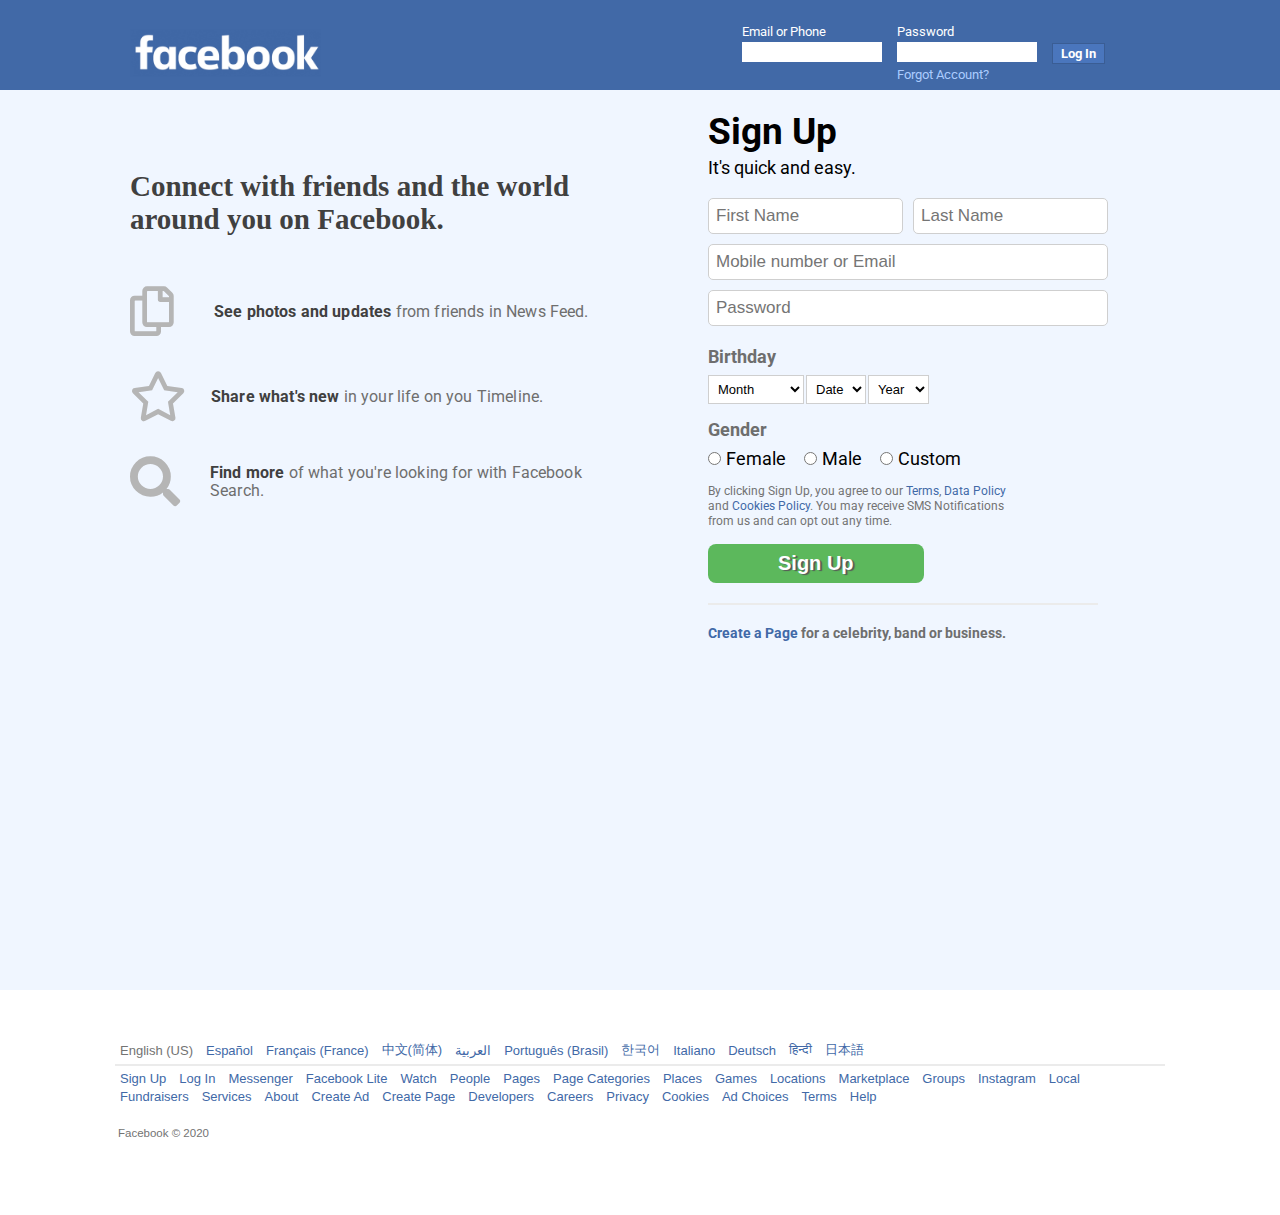
<file: index.html>
<!DOCTYPE html>
<html lang="en">
<head>
	<meta charset="UTF-8">
	<meta name="viewport" content="width=device-width, initial-scale=1.0">
	<meta http-equiv="X-USA-Compatible" content="ie-edge">

	<title>Facebook - Log In or Sign Up</title>

	<link rel="stylesheet" href="styles/style.css">
	<link rel="stylesheet" href="styles/fontawesome/css/all.css">
</head>
<body>

	<div class="login-wrapper">
		<header class="login-form">
			<div>
				<img src="images/facebook-logo.jpg" alt="">

				<form name="login" class="login" method="POST">
					<ul>
						<li><label for="email">Email or Phone</label>
							<input type="email" name="email_phone" id="name" required>
						</li>
						<li><label for="password">Password</label>
							<input type="password" name="password" id="password" required>
						</li>
						<li>
							<a href="#">Log In</a>
						</li>

						<a href="#" class="forgot-link">Forgot Account?</a>	
					</ul>							
				</form>
			</div>
			
		</header>

		<section class="signup-form">
			<div class="signup-wrapper">
				<div class="connect-with-friends">
					<div class="friends-wrapper">
						<h2>Connect with friends and the world around you on Facebook.</h2>

						<div class="friends-inner">
							<div class="see">
								<i class="far fa-copy"></i>
								<p><span>See photos and updates</span> from friends in News Feed.</p>
							</div>

							<div class="share">
								<i class="far fa-star"></i>
								<p><span>Share what's new</span> in your life on you Timeline.</p>
							</div>

							<div class="find">
								<i class="fas fa-search"></i>
								<p><span>Find more</span> of what you're looking for with Facebook Search.</p>
							</div>					
						</div>
							
					</div>				
				</div>

				<div class="create-account">
					<h2>Sign Up</h2>
					<p class="p1">It's quick and easy.</p>

					<form name="sign-up" method="POST">
						<ul>
							<li>
								<input type="text" name="first_name" id="first_name" placeholder="First Name">
							</li>

							<li>
								<input type="text" name="last_name" id="last_name" placeholder="Last Name">
							</li>

							<li>							
								<input type="email" name="number_or_email" id="num_or_email" placeholder="Mobile number or Email">
							</li>

							<li>
								<input type="password" name="new_password" id="new_password" placeholder="Password">		
							</li>
						</ul>



						<div class="date-of-birth">
							<label for="birthday"><h4>Birthday</h4></label>

							<span class="birthdate">
								<select name="birthmonth" id="birthday">
									<option value="">Month</option>
									<option value="january">January</option>
									<option value="february">February</option>
									<option value="march">March</option>
									<option value="april">April</option>
									<option value="may">May</option>
									<option value="june">June</option>
									<option value="july">July</option>
									<option value="august">August</option>
									<option value="september">September</option>
									<option value="october">October</option>
									<option value="november">November</option>
									<option value="december">December</option>
								</select>

								<select name="date" id="date">
									<option value="">Date</option>
									<option value="1">1</option>
									<option value="2">2</option>
									<option value="3">3</option>
									<option value="4">4</option>
									<option value="5">5</option>
									<option value="6">6</option>
									<option value="7">7</option>
									<option value="8">8</option>
									<option value="9">9</option>
									<option value="10">10</option>
									<option value="11">11</option>
									<option value="12">12</option>
									<option value="13">13</option>
									<option value="14">14</option>
									<option value="15">15</option>
									<option value="16">16</option>
									<option value="17">17</option>
									<option value="18">18</option>
									<option value="19">19</option>
									<option value="20">20</option>
									<option value="21">21</option>
									<option value="22">22</option>
									<option value="23">23</option>
									<option value="24">24</option>
									<option value="25">25</option>
									<option value="26">26</option>
									<option value="27">27</option>
									<option value="28">28</option>
									<option value="29">29</option>
									<option value="30">30</option>
									<option value="31">31</option>
								</select>

								<select id="year" class="year">
									<option value="">Year</option>
									<option value="">1905</option>
									<option value="">1906</option>
									<option value="">1907</option>
									<option value="">1908</option>
									<option value="">1909</option>
									<option value="">1910</option>
									<option value="">1911</option>
									<option value="">1912</option>
									<option value="">1913</option>
									<option value="">1914</option>
									<option value="">1915</option>
									<option value="">1916</option>
									<option value="">1917</option>
									<option value="">1918</option>
									<option value="">1919</option>
									<option value="">1920</option>
									<option value="">1921</option>
									<option value="">1922</option>
									<option value="">1923</option>
									<option value="">1924</option>
									<option value="">1925</option>
									<option value="">1926</option>
									<option value="">1927</option>
									<option value="">1928</option>
									<option value="">1929</option>
									<option value="">1930</option>
									<option value="">1931</option>
									<option value="">1932</option>
									<option value="">1933</option>
									<option value="">1934</option>
									<option value="">1935</option>
									<option value="">1936</option>
									<option value="">1937</option>
									<option value="">1938</option>
									<option value="">1939</option>
									<option value="">1940</option>
									<option value="">1941</option>
									<option value="">1942</option>
									<option value="">1943</option>
									<option value="">1944</option>
									<option value="">1945</option>
									<option value="">1946</option>
									<option value="">1947</option>
									<option value="">1948</option>
									<option value="">1949</option>
									<option value="">1950</option>
									<option value="">1951</option>
									<option value="">1952</option>
									<option value="">1953</option>
									<option value="">1954</option>
									<option value="">1955</option>
									<option value="">1956</option>
									<option value="">1957</option>
									<option value="">1958</option>
									<option value="">1959</option>
									<option value="">1961</option>
									<option value="">1962</option>
									<option value="">1963</option>
									<option value="">1964</option>
									<option value="">1965</option>
									<option value="">1966</option>
									<option value="">1967</option>
									<option value="">1968</option>
									<option value="">1969</option>
									<option value="">1970</option>
									<option value="">1971</option>
									<option value="">1972</option>
									<option value="">1973</option>
									<option value="">1974</option>
									<option value="">1975</option>
									<option value="">1976</option>
									<option value="">1977</option>
									<option value="">1978</option>
									<option value="">1979</option>
									<option value="">1980</option>
									<option value="">1981</option>
									<option value="">1982</option>
									<option value="">1983</option>
									<option value="">1984</option>
									<option value="">1985</option>
									<option value="">1986</option>
									<option value="">1987</option>
									<option value="">1988</option>
									<option value="">1989</option>
									<option value="">1981</option>
									<option value="">1982</option>
									<option value="">1983</option>
									<option value="">1984</option>
									<option value="">1985</option>
									<option value="">1986</option>
									<option value="">1987</option>
									<option value="">1988</option>
									<option value="">1989</option>
									<option value="">1990</option>
									<option value="">1991</option>
									<option value="">1992</option>
									<option value="">1993</option>
									<option value="">1994</option>
									<option value="">1995</option>
									<option value="">1996</option>
									<option value="">1997</option>
									<option value="">1998</option>
									<option value="">1999</option>
									<option value="">2000</option>
									<option value="">2001</option>
									<option value="">2002</option>
									<option value="">2003</option>
									<option value="">2004</option>
									<option value="">2005</option>
									<option value="">2006</option>
									<option value="">2007</option>
									<option value="">2008</option>
									<option value="">2009</option>
									<option value="">2010</option>
									<option value="">2011</option>
									<option value="">2012</option>
									<option value="">2013</option>
									<option value="">2014</option>
									<option value="">2015</option>
									<option value="">2016</option>
									<option value="">2017</option>
									<option value="">2018</option>
									<option value="">2019</option>
									<option value="">2020</option>
								</select>							
							</span>						
						</div>

						<div class="user-gender">
							<label for="user-gender"><h4>Gender</h4></label>

							<div class="genders">
								<input type="radio" name="female" id="female" value="female">
								<label for="female">Female</label>

								<input type="radio" name="male" id="male" value="male">
								<label for="male">Male</label>

								<input type="radio" name="custom" id="custom" value="custom">
								<label for="custom">Custom</label>							
							</div>
							
						</div>

						<div class="agree-to-terms">
							<p>By clicking Sign Up, you agree to our <span>Terms</span>, <span>Data Policy</span> and <span>Cookies Policy</span>. You may receive SMS Notifications from us and can opt out any time.</p>
						</div>

						<button type="submit">Sign Up</button>

						<hr/>

						<div class="create-a-page">
							<p><span>Create a Page</span> for a celebrity, band or business.</p>
						</div>
					</form>
				</div>
				
			</div>
			
		</section>

		<footer class="footer-section">
			<div class="languages">
				<ul>
					<li>
						<span><a href="#">English (US)</a></span>
					</li>
					<li>
						<a href="#">Español</a>
					</li>
					<li>
						<a href="#">Français (France)</a>
					</li>
					<li>
						<a href="#">中文(简体)</a>
					</li>
					<li>
						<a href="#">العربية</a>
					</li>
					<li>
						<a href="#">Português (Brasil)</a>
					</li>
					<li>
						<a href="#">한국어</a>
					</li>
					<li>
						<a href="#">Italiano</a>
					</li>
					<li>
						<a href="#">Deutsch</a>
					</li>
					<li>
						<a href="#">हिन्दी</a>
					</li>
					<li>
						<a href="#">日本語</a>
					</li>					
				</ul>				
			</div>

			<div class="break-line">
				<hr/>				
			</div>


			<div class="footer-links">
				<ul>
					<li>
						<a href="#">Sign Up</a>
					</li>
					<li>
						<a href="#">Log In</a>
					</li>
					<li>
						<a href="#">Messenger</a>
					</li>
					<li>
						<a href="#">Facebook Lite</a>
					</li>
					<li>
						<a href="#">Watch</a>
					</li>
					<li>
						<a href="#">People</a>
					</li>
					<li>
						<a href="#">Pages</a>
					</li>
					<li>
						<a href="#">Page Categories</a>
					</li>
					<li>
						<a href="#">Places</a>
					</li>
					<li>
						<a href="#">Games</a>
					</li>
					<li>
						<a href="#">Locations</a>
					</li>
					<li>
						<a href="#">Marketplace</a>
					</li>
					<li>
						<a href="#">Groups</a>
					</li>
					<li>
						<a href="#">Instagram</a>
					</li>
					<li>
						<a href="#">Local</a>
					</li>
					<li>
						<a href="#">Fundraisers</a>
					</li>
					<li>
						<a href="#">Services</a>
					</li>
					<li>
						<a href="#">About</a>
					</li>
					<li>
						<a href="#">Create Ad</a>
					</li>
					<li>
						<a href="#">Create Page</a>
					</li>
					<li>
						<a href="#">Developers</a>
					</li>
					<li>
						<a href="#">Careers</a>
					</li>
					<li>
						<a href="#">Privacy</a>
					</li>
					<li>
						<a href="#">Cookies</a>
					</li>
					<li>
						<a href="#">Ad Choices</a>
					</li>
					<li>
						<a href="#">Terms</a>
					</li>
					<li>
						<a href="#">Help</a>
					</li>
				</ul>
			</div>

			<div class="copyright">
				<span><p>Facebook &copy; 2020</p></span>
			</div>
		</footer>

	</div>
	
</body>
</html>
</file>
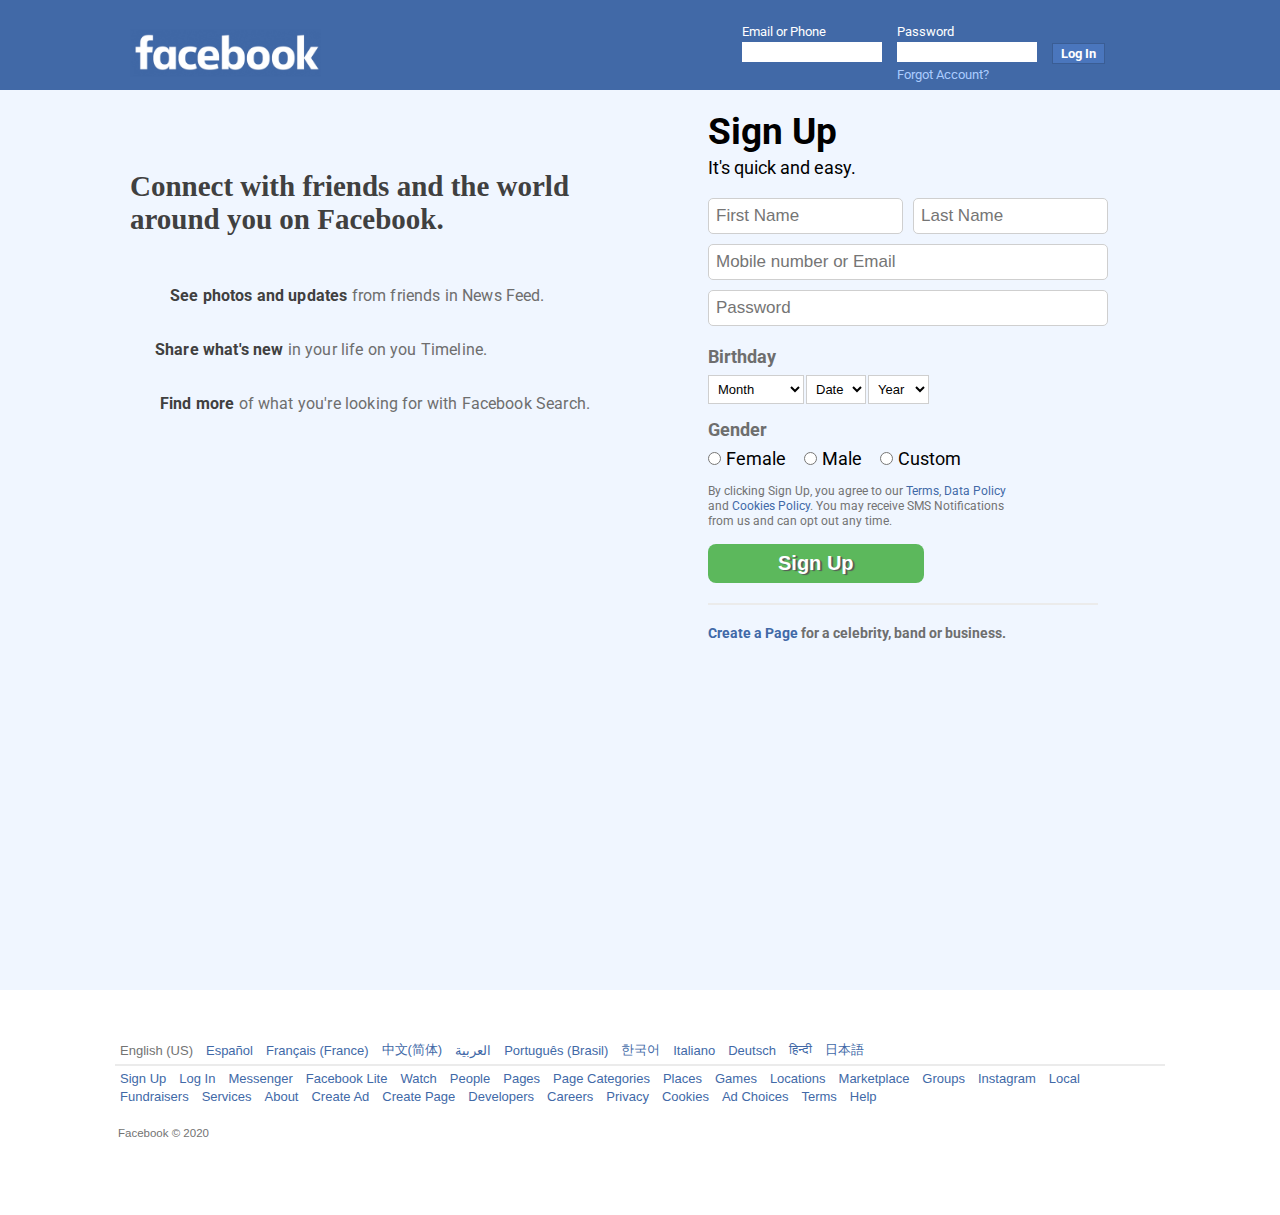
<file: login.html>
<!DOCTYPE html>
<html lang="en">
<head>
	<meta charset="UTF-8">
	<meta name="viewport" content="width=device-width, initial-scale=1.0">
	<meta http-equiv="X-USA-Compatible" content="ie-edge">

	<title>Facebook - Log In or Sign Up</title>

	<link rel="stylesheet" href="styles/style.css">
	<link rel="stylesheet" href="file:///home/viginti_tres/Desktop/web-projects/fontawesome/css/all.css">
</head>
<body>

	<div class="login-wrapper">
		<header class="login-form">
			<div>
				<img src="images/facebook-logo.jpg" alt="">

				<form name="login" class="login" method="POST">
					<ul>
						<li><label for="email">Email or Phone</label>
							<input type="email" name="email_phone" id="name" required>
						</li>
						<li><label for="password">Password</label>
							<input type="password" name="password" id="password" required>
						</li>
						<li>
							<a href="#">Log In</a>
						</li>

						<a href="#" class="forgot-link">Forgot Account?</a>	
					</ul>							
				</form>
			</div>
			
		</header>

		<section class="signup-form">
			<div class="signup-wrapper">
				<div class="connect-with-friends">
					<div class="friends-wrapper">
						<h2>Connect with friends and the world around you on Facebook.</h2>

						<div class="friends-inner">
							<div class="see">
								<i class="far fa-copy"></i>
								<p><span>See photos and updates</span> from friends in News Feed.</p>
							</div>

							<div class="share">
								<i class="far fa-star"></i>
								<p><span>Share what's new</span> in your life on you Timeline.</p>
							</div>

							<div class="find">
								<i class="fas fa-search"></i>
								<p><span>Find more</span> of what you're looking for with Facebook Search.</p>
							</div>					
						</div>
							
					</div>				
				</div>

				<div class="create-account">
					<h2>Sign Up</h2>
					<p class="p1">It's quick and easy.</p>

					<form name="sign-up" method="POST">
						<ul>
							<li>
								<input type="text" name="first_name" id="first_name" placeholder="First Name">
							</li>

							<li>
								<input type="text" name="last_name" id="last_name" placeholder="Last Name">
							</li>

							<li>							
								<input type="email" name="number_or_email" id="num_or_email" placeholder="Mobile number or Email">
							</li>

							<li>
								<input type="password" name="new_password" id="new_password" placeholder="Password">		
							</li>
						</ul>



						<div class="date-of-birth">
							<label for="birthday"><h4>Birthday</h4></label>

							<span class="birthdate">
								<select name="birthmonth" id="birthday">
									<option value="">Month</option>
									<option value="january">January</option>
									<option value="february">February</option>
									<option value="march">March</option>
									<option value="april">April</option>
									<option value="may">May</option>
									<option value="june">June</option>
									<option value="july">July</option>
									<option value="august">August</option>
									<option value="september">September</option>
									<option value="october">October</option>
									<option value="november">November</option>
									<option value="december">December</option>
								</select>

								<select name="date" id="date">
									<option value="">Date</option>
									<option value="1">1</option>
									<option value="2">2</option>
									<option value="3">3</option>
									<option value="4">4</option>
									<option value="5">5</option>
									<option value="6">6</option>
									<option value="7">7</option>
									<option value="8">8</option>
									<option value="9">9</option>
									<option value="10">10</option>
									<option value="11">11</option>
									<option value="12">12</option>
									<option value="13">13</option>
									<option value="14">14</option>
									<option value="15">15</option>
									<option value="16">16</option>
									<option value="17">17</option>
									<option value="18">18</option>
									<option value="19">19</option>
									<option value="20">20</option>
									<option value="21">21</option>
									<option value="22">22</option>
									<option value="23">23</option>
									<option value="24">24</option>
									<option value="25">25</option>
									<option value="26">26</option>
									<option value="27">27</option>
									<option value="28">28</option>
									<option value="29">29</option>
									<option value="30">30</option>
									<option value="31">31</option>
								</select>

								<select id="year" class="year">
									<option value="">Year</option>
									<option value="">1905</option>
									<option value="">1906</option>
									<option value="">1907</option>
									<option value="">1908</option>
									<option value="">1909</option>
									<option value="">1910</option>
									<option value="">1911</option>
									<option value="">1912</option>
									<option value="">1913</option>
									<option value="">1914</option>
									<option value="">1915</option>
									<option value="">1916</option>
									<option value="">1917</option>
									<option value="">1918</option>
									<option value="">1919</option>
									<option value="">1920</option>
									<option value="">1921</option>
									<option value="">1922</option>
									<option value="">1923</option>
									<option value="">1924</option>
									<option value="">1925</option>
									<option value="">1926</option>
									<option value="">1927</option>
									<option value="">1928</option>
									<option value="">1929</option>
									<option value="">1930</option>
									<option value="">1931</option>
									<option value="">1932</option>
									<option value="">1933</option>
									<option value="">1934</option>
									<option value="">1935</option>
									<option value="">1936</option>
									<option value="">1937</option>
									<option value="">1938</option>
									<option value="">1939</option>
									<option value="">1940</option>
									<option value="">1941</option>
									<option value="">1942</option>
									<option value="">1943</option>
									<option value="">1944</option>
									<option value="">1945</option>
									<option value="">1946</option>
									<option value="">1947</option>
									<option value="">1948</option>
									<option value="">1949</option>
									<option value="">1950</option>
									<option value="">1951</option>
									<option value="">1952</option>
									<option value="">1953</option>
									<option value="">1954</option>
									<option value="">1955</option>
									<option value="">1956</option>
									<option value="">1957</option>
									<option value="">1958</option>
									<option value="">1959</option>
									<option value="">1961</option>
									<option value="">1962</option>
									<option value="">1963</option>
									<option value="">1964</option>
									<option value="">1965</option>
									<option value="">1966</option>
									<option value="">1967</option>
									<option value="">1968</option>
									<option value="">1969</option>
									<option value="">1970</option>
									<option value="">1971</option>
									<option value="">1972</option>
									<option value="">1973</option>
									<option value="">1974</option>
									<option value="">1975</option>
									<option value="">1976</option>
									<option value="">1977</option>
									<option value="">1978</option>
									<option value="">1979</option>
									<option value="">1980</option>
									<option value="">1981</option>
									<option value="">1982</option>
									<option value="">1983</option>
									<option value="">1984</option>
									<option value="">1985</option>
									<option value="">1986</option>
									<option value="">1987</option>
									<option value="">1988</option>
									<option value="">1989</option>
									<option value="">1981</option>
									<option value="">1982</option>
									<option value="">1983</option>
									<option value="">1984</option>
									<option value="">1985</option>
									<option value="">1986</option>
									<option value="">1987</option>
									<option value="">1988</option>
									<option value="">1989</option>
									<option value="">1990</option>
									<option value="">1991</option>
									<option value="">1992</option>
									<option value="">1993</option>
									<option value="">1994</option>
									<option value="">1995</option>
									<option value="">1996</option>
									<option value="">1997</option>
									<option value="">1998</option>
									<option value="">1999</option>
									<option value="">2000</option>
									<option value="">2001</option>
									<option value="">2002</option>
									<option value="">2003</option>
									<option value="">2004</option>
									<option value="">2005</option>
									<option value="">2006</option>
									<option value="">2007</option>
									<option value="">2008</option>
									<option value="">2009</option>
									<option value="">2010</option>
									<option value="">2011</option>
									<option value="">2012</option>
									<option value="">2013</option>
									<option value="">2014</option>
									<option value="">2015</option>
									<option value="">2016</option>
									<option value="">2017</option>
									<option value="">2018</option>
									<option value="">2019</option>
									<option value="">2020</option>
								</select>							
							</span>						
						</div>

						<div class="user-gender">
							<label for="user-gender"><h4>Gender</h4></label>

							<div class="genders">
								<input type="radio" name="female" id="female" value="female">
								<label for="female">Female</label>

								<input type="radio" name="male" id="male" value="male">
								<label for="male">Male</label>

								<input type="radio" name="custom" id="custom" value="custom">
								<label for="custom">Custom</label>							
							</div>
							
						</div>

						<div class="agree-to-terms">
							<p>By clicking Sign Up, you agree to our <span>Terms</span>, <span>Data Policy</span> and <span>Cookies Policy</span>. You may receive SMS Notifications from us and can opt out any time.</p>
						</div>

						<button type="submit">Sign Up</button>

						<hr/>

						<div class="create-a-page">
							<p><span>Create a Page</span> for a celebrity, band or business.</p>
						</div>
					</form>
				</div>
				
			</div>
			
		</section>

		<footer class="footer-section">
			<div class="languages">
				<ul>
					<li>
						<span><a href="#">English (US)</a></span>
					</li>
					<li>
						<a href="#">Español</a>
					</li>
					<li>
						<a href="#">Français (France)</a>
					</li>
					<li>
						<a href="#">中文(简体)</a>
					</li>
					<li>
						<a href="#">العربية</a>
					</li>
					<li>
						<a href="#">Português (Brasil)</a>
					</li>
					<li>
						<a href="#">한국어</a>
					</li>
					<li>
						<a href="#">Italiano</a>
					</li>
					<li>
						<a href="#">Deutsch</a>
					</li>
					<li>
						<a href="#">हिन्दी</a>
					</li>
					<li>
						<a href="#">日本語</a>
					</li>					
				</ul>				
			</div>

			<div class="break-line">
				<hr/>				
			</div>


			<div class="footer-links">
				<ul>
					<li>
						<a href="#">Sign Up</a>
					</li>
					<li>
						<a href="#">Log In</a>
					</li>
					<li>
						<a href="#">Messenger</a>
					</li>
					<li>
						<a href="#">Facebook Lite</a>
					</li>
					<li>
						<a href="#">Watch</a>
					</li>
					<li>
						<a href="#">People</a>
					</li>
					<li>
						<a href="#">Pages</a>
					</li>
					<li>
						<a href="#">Page Categories</a>
					</li>
					<li>
						<a href="#">Places</a>
					</li>
					<li>
						<a href="#">Games</a>
					</li>
					<li>
						<a href="#">Locations</a>
					</li>
					<li>
						<a href="#">Marketplace</a>
					</li>
					<li>
						<a href="#">Groups</a>
					</li>
					<li>
						<a href="#">Instagram</a>
					</li>
					<li>
						<a href="#">Local</a>
					</li>
					<li>
						<a href="#">Fundraisers</a>
					</li>
					<li>
						<a href="#">Services</a>
					</li>
					<li>
						<a href="#">About</a>
					</li>
					<li>
						<a href="#">Create Ad</a>
					</li>
					<li>
						<a href="#">Create Page</a>
					</li>
					<li>
						<a href="#">Developers</a>
					</li>
					<li>
						<a href="#">Careers</a>
					</li>
					<li>
						<a href="#">Privacy</a>
					</li>
					<li>
						<a href="#">Cookies</a>
					</li>
					<li>
						<a href="#">Ad Choices</a>
					</li>
					<li>
						<a href="#">Terms</a>
					</li>
					<li>
						<a href="#">Help</a>
					</li>
				</ul>
			</div>

			<div class="copyright">
				<span><p>Facebook &copy; 2020</p></span>
			</div>
		</footer>

	</div>
	
</body>
</html>
</file>
<file: styles/style.css>
@import url('https://fonts.googleapis.com/css2?family=Roboto:wght@300;400;700;900&display=swap');

*,
*:before,
*:after {
  -moz-box-sizing: border-box;
  -webkit-box-sizing: border-box;
  box-sizing: border-box;
  margin: 0;
  padding: 0;
}

input[type="reset"]::-moz-focus-inner, 
input[type="button"]::-moz-focus-inner, 
input[type="submit"]::-moz-focus-inner, 
input[type="file"] > input[type="button"]::-moz-focus-inner {
	padding: 0;
	border: 0;	
}
input[type="radio"] {
	-webkit-appearance: radio;
}

html {
	font-size: 10px;
	font-family: 'Roboto', sans-serif;
}

body {
	overflow-x: hidden;
}

ul, li {
	list-style: none;
}

a {
	text-decoration: none;	
}

img {
	width: 240px;
	height: 78px;
}

.login-wrapper {
	display: grid;
	grid-template-rows: 90px 2fr 0.5fr;
}

@media (min-width: 1300px) {
	.login-wrapper {
		grid-template-rows: 90px 2.3fr 0.4fr;
	}
}

/*HEADER LOGIN FORM STYLES*/

.login-form {
	background-color: #4169a7;
	width: 100vw;
	display: flex;
	align-items: center;
}

.login-form div {
	display: grid;
	grid-template-columns: 1.3fr 1fr;
	width: 1000px;
	margin: 0 auto;
	align-items: center;
	justify-content: center;
	
	color: #fff;
	font-size: 1.3rem;
}

.login-form div img {
	margin-left: -35px;
	margin-top: 18px;
}

.login-form div .login ul {
	display: grid;
	grid-template-columns: repeat(2, 1fr) 1.5fr;
	grid-template-rows: 1fr 0.3fr;
	grid-gap: 5px 15px;
	align-items: center;
	margin-top: 15px;
	margin-left: 37px;
}

.login-form div .login input {
	margin-top: 3px;
	font-size: 1.25rem;
	width: 140px;
	height: 1.6em;
	border: 0;
}

.login-form li a:first-of-type {
	background-color: #4a76bd;
	color: #fff;
	padding: 2px 8px;
	font-weight: bold;
	border: .5px solid #3a5d94;
	outline: 0;
}

.login-form li a:first-of-type:hover {
	background-color: #4169a7;
}

.login-form li:nth-of-type(3) {
	align-self: end;
	margin-bottom: 1px;
}

.login-wrapper div .forgot-link {
	color: #abccff;
	grid-column: 2 / 3;
	align-self: center;
}

.login-wrapper div .forgot-link:hover {
	text-decoration: underline;
}


/*SIGNUP FORM STYLES*/

.signup-form {
	display: flex;
	justify-content: center;
	background-color: #f0f6ff;
}

.signup-wrapper {
	display: grid;
	grid-template-columns: 1.3fr 1fr;
	height: 100vh;
	width: 1020px;
}

.connect-with-friends,
.create-account {
	width: 500px;
}

	/*CONNECT WITH FRIENDS STYLES*/

.connect-with-friends {
	display: flex;
	justify-content: center;	
	margin-top: 80px;
	margin-right: 50px;
}

.connect-with-friends div h2 {
	width: 90%;
	font-family: Ubuntu;
	font-size: 2.9rem;
	margin-bottom: 50px;
	color: #404040;
}

.friends-wrapper {
	font-size: 1.55rem;
}

.friends-wrapper i {
	font-size: 5rem;
	color: #b5b5b5;
	margin-right: 15px;
}

.friends-wrapper .see i {
	margin-right: 40px;
}

.friends-wrapper .share i {
	margin-right: 25px;
}

.friends-wrapper .find i {
	margin-right: 30px;
}


.friends-wrapper p {
	color: #6e6e6e;
	letter-spacing: 0.01em;
}

.friends-wrapper span {
	color: #404040;
	font-weight: 700;
	font-size: 1.6rem;
}

.friends-inner div {
	display: flex;
	align-items: center;
	margin-bottom: 35px;
}

	/*CREATE ACCOUNT STYLES*/

.create-account {
	margin-top: 20px;
	margin-left: 28px;
}

.create-account h2 {
	font-size: 3.7rem;
	margin-bottom: 4px;
}

.create-account .p1 {
	font-size: 1.8rem;
	font-weight: 400;
	margin-bottom: 20px;
}

.create-account ul {
	display: grid;
	grid-template-columns: repeat(2, 1fr);
	grid-template-rows: repeat(3, 1fr);
	grid-gap: 10px;
	width: 400px;
	margin-bottom: 20px;
}

.create-account li:nth-of-type(3),
.create-account li:nth-of-type(4) {
	grid-column: 1 / -1;
}

.create-account input {
	font-family: Arial;
	width: 100%;
	padding: 7px;
	font-size: 1.7rem;
	outline: 0;
	border: 0;
	border: 1px solid #cfcfcf;
	border-radius: 5px;
}

.date-of-birth h4,
.user-gender h4 {
	font-size: 1.8rem;
	margin-bottom: 8px;
	color: #6e6e6e;
}

.date-of-birth select {
	border: .5px solid #cfcfcf;
	background-color: #fff;
	font-size: 1.3rem;
	padding: 5px;
	margin-bottom: 15px;
}

.user-gender {
	margin-bottom: 15px;
}

.user-gender .genders {
	display: flex;
	margin-right: 330px;
}

.user-gender .genders input {
	margin-right: 5px;
}

.user-gender .genders label {
	font-size: 1.8rem;
	margin-right: 18px;
}

.agree-to-terms {
	width: 60%;
	font-size: 1.15rem;
	color: #737373;
	line-height: 1.3;
	margin-bottom: 15px;
}

.agree-to-terms span,
.create-a-page span  {
	color: #4169a7;
}

.agree-to-terms span:hover,
.create-a-page span:hover {
	text-decoration: underline;
}


.create-account button {
	padding: 8px 70px;
	font-size: 2rem;
	font-weight: 700;
	color: #fff;
	text-shadow: 2px 1px 1px #575757;
	background-color: #5cb85c;
	border-color: #9c9c9c;
	border: 0;
	border-radius: 8px;
}

.create-account button:hover {
	filter: opacity(90%);
	cursor: pointer;
}

.create-account hr {
	margin: 20px 0;
	border: 0.5px solid #ebebeb;
	width: 390px;
}

.create-a-page p {
	font-size: 1.38rem;
	font-weight: bold;
	color: #6e6e6e;
}

/*FOOTER SECTION*/

.footer-section {
	font-family: Arial;
	display: flex;
	flex-direction: column;
	justify-content: center;
	align-items: center;
	width: 100vw;	
	font-size: 1.3rem;	
}

.footer-section a {
	color: #4169a7;
}

.footer-section div {
	width: 1050px;
}

.footer-section hr {
	margin: 5px 0;
	border: 0.3px solid #ebebeb;
}

.footer-section span,
.footer-section span > a {
	color: #737373;
}

.footer-section a:hover {
	text-decoration: underline;
}

.footer-section span:hover,
.footer-section span > a:hover {
	text-decoration: none;
}

.footer-section .languages,
.footer-section .footer-links {
	margin-left: 10px;
}

.footer-section .languages ul {
	display: flex;
	align-items: center;
}

.footer-section .languages ul li,
.footer-section .footer-links ul li {
	margin-right: 13px;
}

.footer-section .footer-links {
	margin-bottom: 20px;
}

.footer-section .footer-links ul {
	display: flex;
	flex-wrap: wrap;
}

.footer-section .footer-links ul li {
	margin-bottom: 3px;
}

.copyright {
	margin-left: 6px;
}

.copyright p {
	font-size: 1.15rem;
	margin-bottom: 25px;
}
</file>
